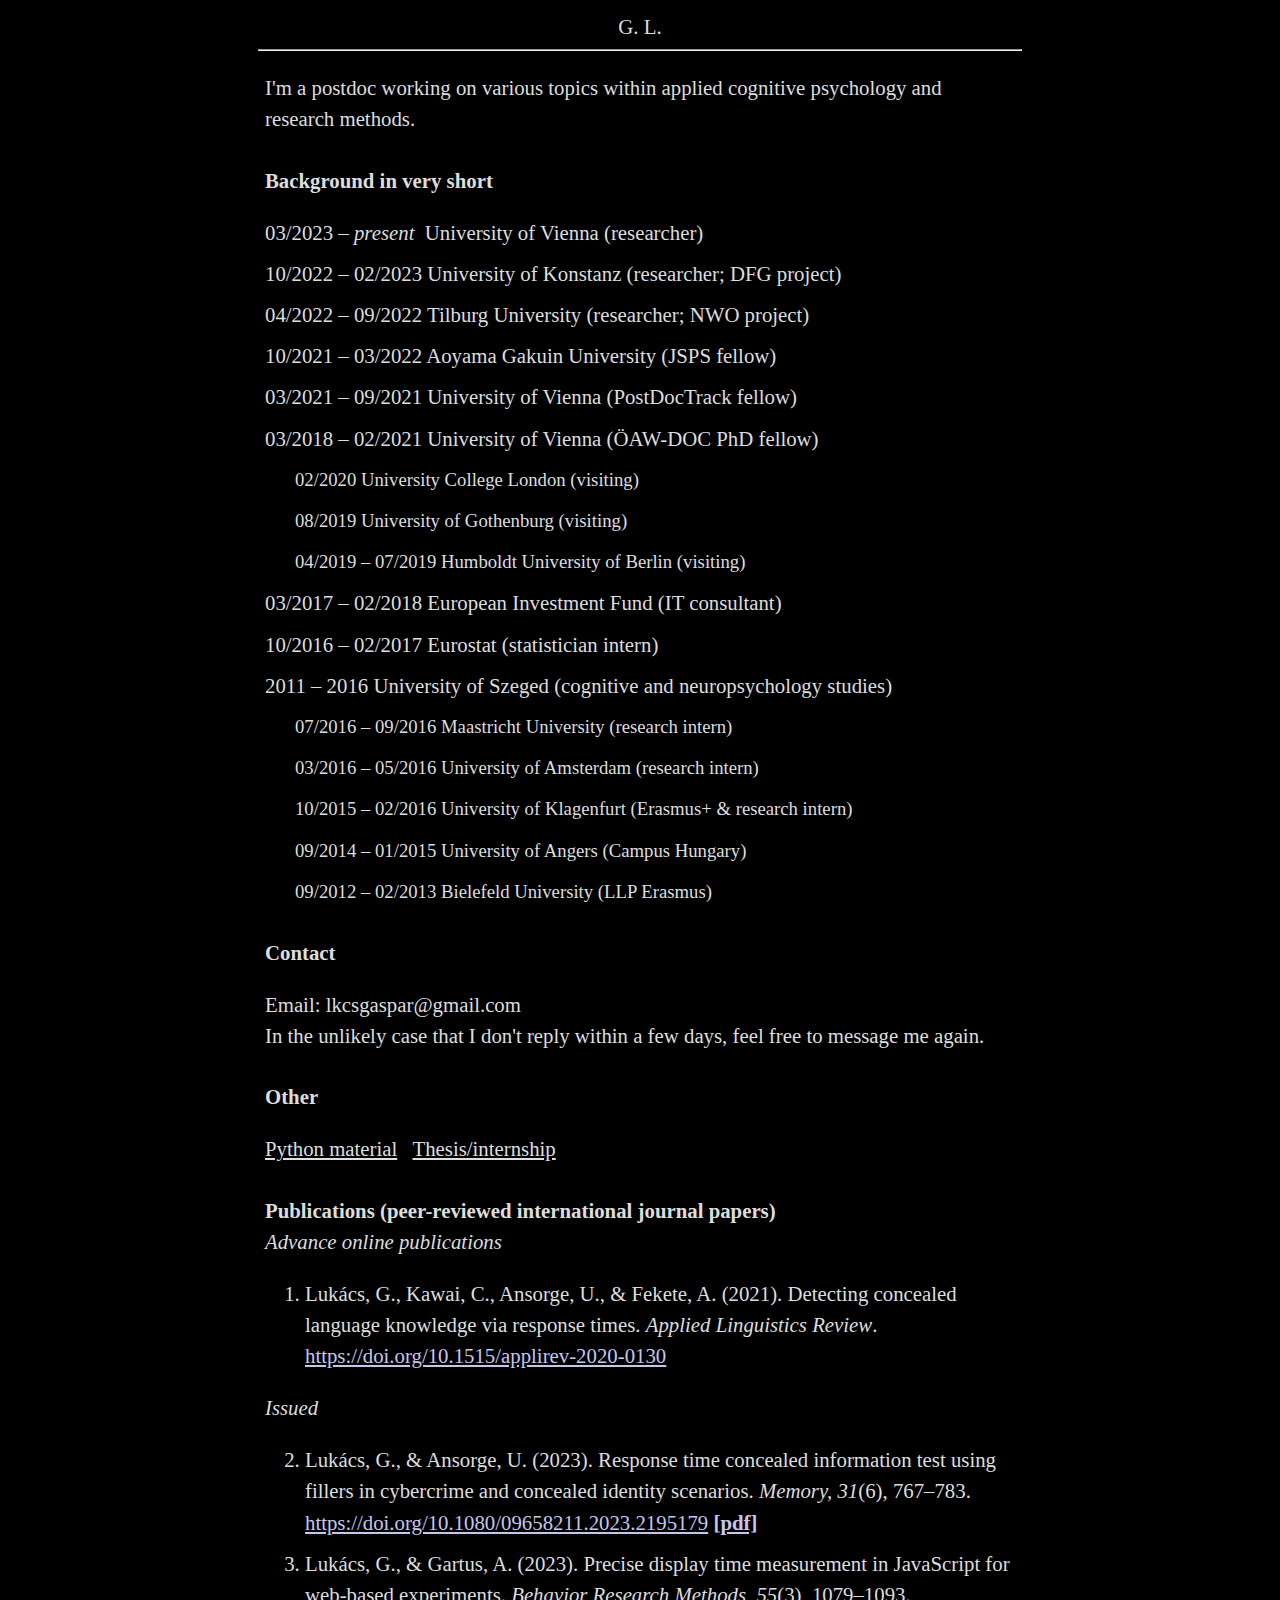
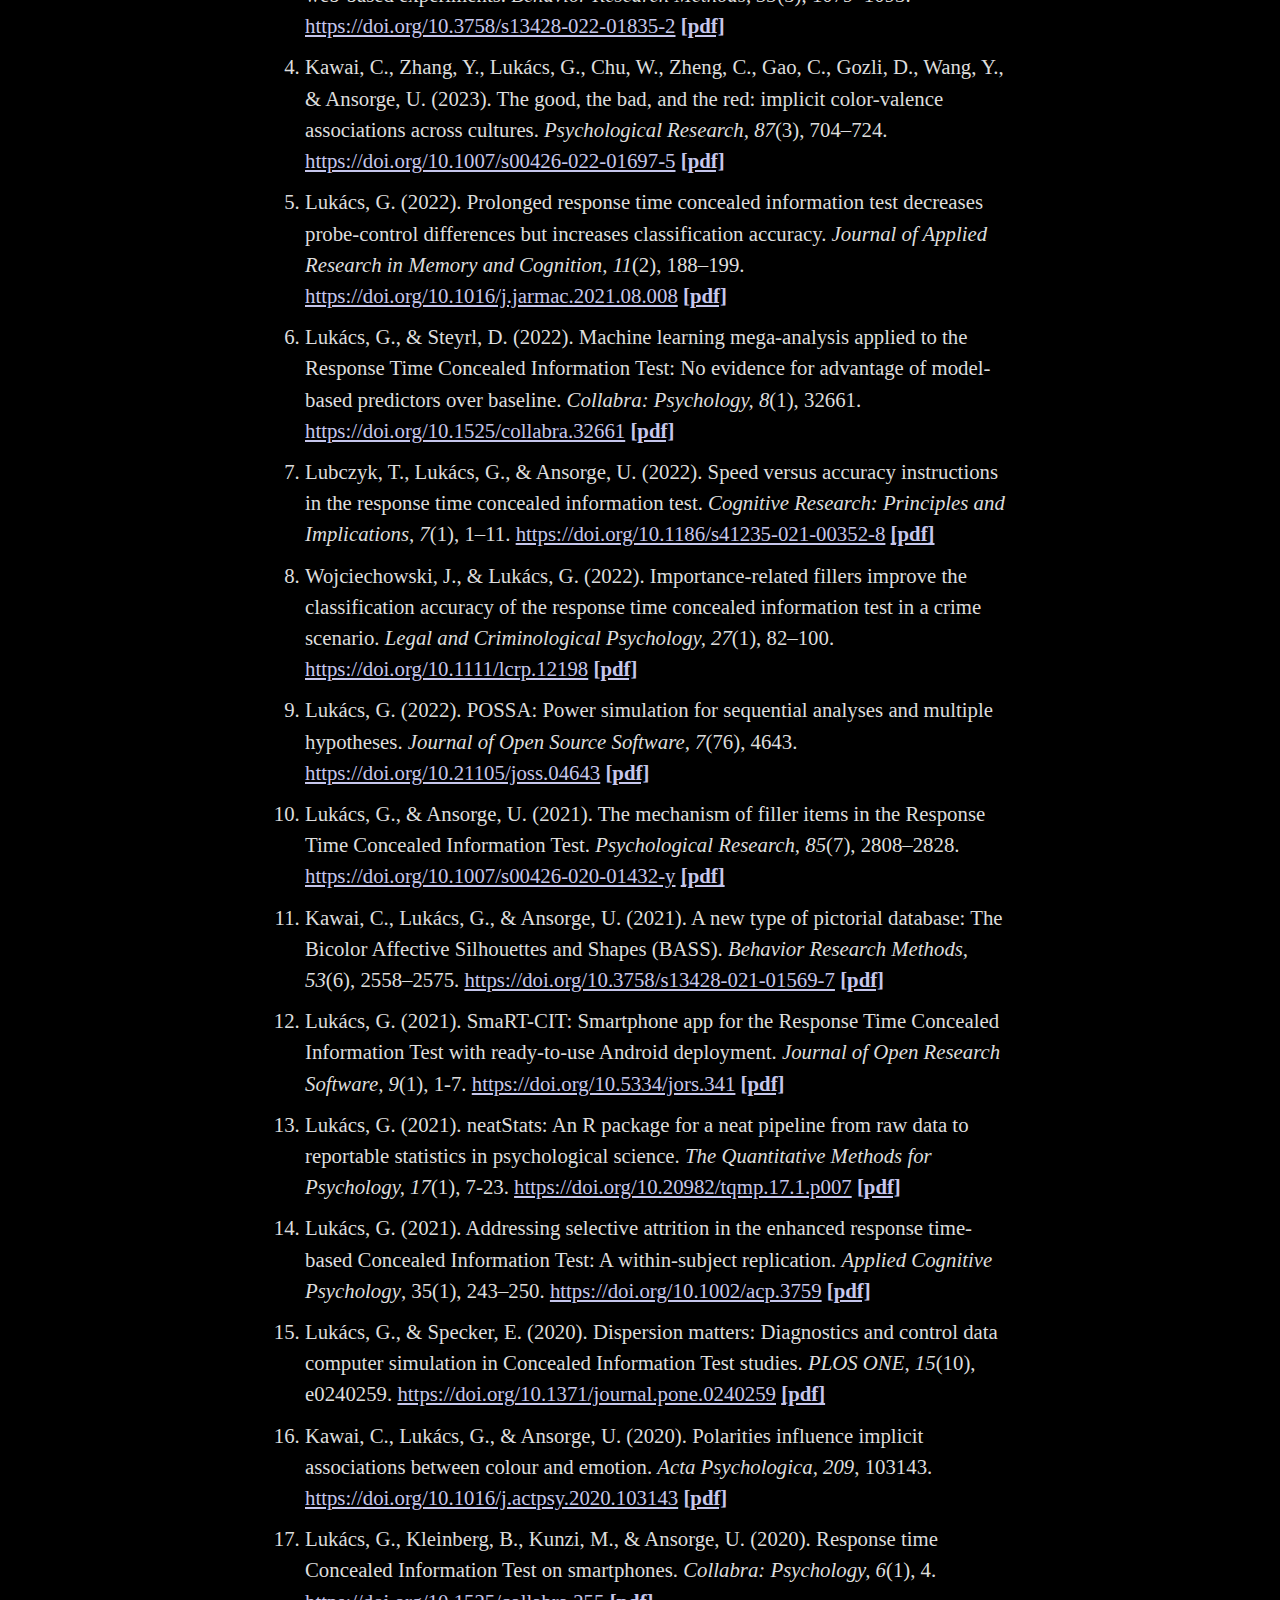
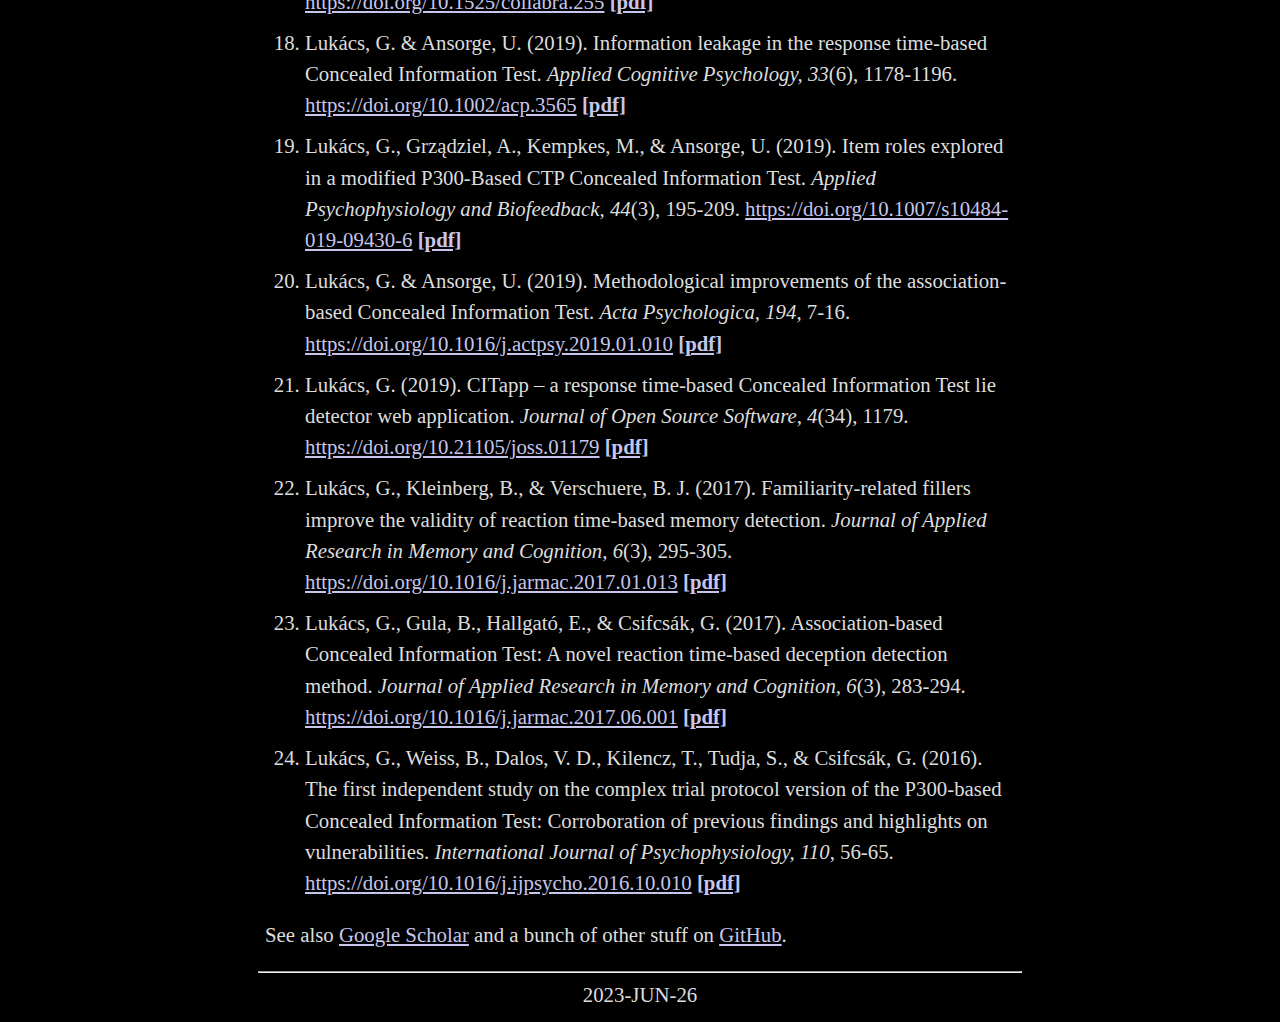
<file: index.html>
<!DOCTYPE html>
<html>

<head>
    <title>G. L.</title>
    <meta charset="UTF-8">
    <meta name="author" content="Gaspar Lukacs">
    <meta name="keywords"
        content="behavioral research methods, cognitive psychology, applied psychology, digital tools, internship, thesis, deception, university, research, reaction time, rt, experiment">
    <meta name="viewport" content="width=device-width, initial-scale=1.0">
    <meta name="description" content="Homepage of Gáspár Lukács. Background, contact, publications, etc.">
    <meta name="google-site-verification" content="okWMLZ4_gFMlRHPh_1_lLTtmZQ_ecDQtZBedcyLLDeA" />
    <script src="./utils.js"></script>
    <link href="./style.css" rel="stylesheet" type="text/css">
</head>

<body>

    <div class="centered">
        <div class="head">G. L.</div>
        <hr>
        <div id="home">
            <div class="texts">
                <ul>
                    <li>
                        I'm a postdoc working on various topics within applied cognitive psychology and research
                        methods.
                    </li>
                </ul>
            </div>

            <div class="texts ttl">
                Background in very short<br />
            </div>
            <div class="texts">
                <ul>
                    <li> 03/2023 – <i>present</i>&nbsp; University of Vienna (researcher)</li>
                    <li> 10/2022 – 02/2023 University of Konstanz (researcher; DFG project)</li>
                    <li> 04/2022 – 09/2022 Tilburg University (researcher; NWO project)</li>
                    <li> 10/2021 – 03/2022 Aoyama Gakuin University (JSPS fellow)</li>
                    <li> 03/2021 – 09/2021 University of Vienna (PostDocTrack fellow)</li>
                    <li> 03/2018 – 02/2021 University of Vienna (ÖAW-DOC PhD fellow)</li>
                    <li class="small">02/2020 University College London (visiting)</li>
                    <li class="small"> 08/2019 University of Gothenburg (visiting)</li>
                    <li class="small"> 04/2019 – 07/2019 Humboldt University of Berlin (visiting)</li>
                    <li> 03/2017 – 02/2018 European Investment Fund (IT consultant)</li>
                    <li> 10/2016 – 02/2017 Eurostat (statistician intern)</li>
                    <li> 2011 – 2016 University of Szeged (cognitive and neuropsychology studies)</li>
                    <li class="small"> 07/2016 – 09/2016 Maastricht University (research intern)</li>
                    <li class="small"> 03/2016 – 05/2016 University of Amsterdam (research intern)</li>
                    <li class="small"> 10/2015 – 02/2016 University of Klagenfurt (Erasmus+ & research intern)</li>
                    <li class="small"> 09/2014 – 01/2015 University of Angers (Campus Hungary)</li>
                    <li class="small"> 09/2012 – 02/2013 Bielefeld University (LLP Erasmus)</li>

                </ul>
            </div>
        </div>

        <div id="contact">

            <div class="texts ttl">
                Contact<br />
            </div>
            <div class="texts">
                <ul>
                    <li>
                        Email: lkcsgaspar@gmail.com
                        <br />
                        In the unlikely case that I don't reply within a few days, feel free to message me again.
                    </li>
                    <!--
                    <li>
                        Office: 02.51 (Liebiggasse 5, second floor, left staircase, second door on the corridor)
                        <br />
                        I'm rarely there so please first email me if you want to meet.
                    </li>
                -->
                </ul>
            </div>

        </div>

        <div id="other">

            <div class="texts ttl">
                Other<br />
            </div>
            <div class="texts">

                <ul>

                    <li>
                        <span id='to_py' onclick="toggle('o_py', this)" class='togls'>Python&nbsp;material</span> &nbsp;
                        <span id='to_stud' onclick="toggle('o_stud', this)" class='togls'>Thesis/internship</span>
                    </li>


                    <li id='o_py' style="display:none;" class='oths'>
                        I’m not a professionally trained programmer and there are many freely available Python/PsychoPy
                        tutorials from probably better qualified authors – nonetheless, people often ask for the slides
                        from my course, so here they are
                        compressed in a <a target="_blank"
                            href="https://gasparl.github.io/GL_Python_course_20230530.zip">ZIP
                            file</a> (HW solutions removed). Very brief intros to R and to JavaScript are included.
                    </li>
                    <li id='o_stud' style="display:none;" class='oths'>
                        If you are really good in Python, R, or JS, and would be interested in doing a thesis or
                        internship (normally: implementing and collecting data for at least one pilot experiment, or
                        otherwise reanalysing data from previous
                        experiments), just <a href="mailto:lkcsgaspar@gmail.com" target="_blank">email me</a>.
                        I'm sometimes asked if I still do EEG experiments: the short answer is "no, it's way too much
                        fuss". I'm open to any topic though as long as it's cool and easy to implement.<br /><br />

                        Note: if you undertake a project as the main author of a paper (e.g. thesis), I will ask you to
                        do it in a "registered report" format. This simply means that before you run the experiment
                        (i.e., collect any data), you would
                        need to fully write up the Introduction and Methods part of your paper. For more details, see
                        e.g. <a target="_blank" href="https://doi.org/10.1038/d41586-019-02674-6">this</a> or
                        <a target="_blank" href="https://doi.org/10.1016/j.tins.2019.07.003">this</a> paper, or
                        <a target="_blank" href="https://osf.io/93znh/">this useful checklist</a>.
                        Of course, the linked descriptions refer to papers to be submitted to journals for publication,
                        but in your case this "registered report" procedure is just for you and me informally. That is,
                        I would be your only (and lenient)
                        "reviewer", and you do not need to submit anything to a journal (unless (a) you want to, (b)
                        your proposal and manuscript is outstanding, and (c) you are prepared to wait up to 8-10 months
                        with data collection).
                    </li>
                </ul>



            </div>

        </div>

        <div id="publications">
            <div class="texts ttl">
                Publications (peer-reviewed international journal papers)<br />
            </div>
            <div class="texts">
                <i>Advance online publications</i>
                <ol>
                    <li>Lukács, G., Kawai, C., Ansorge, U., & Fekete, A. (2021). Detecting concealed language knowledge
                        via response times. <i>Applied Linguistics Review</i>. <a target="_blank"
                            href="https://doi.org/10.1515/applirev-2020-0130">https://doi.org/10.1515/applirev-2020-0130</a>
                    </li>
                </ol>

                <i>Issued</i>

                <ol start="2">
                    <li>Lukács, G., & Ansorge, U. (2023). Response time concealed information test using fillers in
                        cybercrime and concealed identity scenarios. <i>Memory, 31</i>(6), 767–783.
                        <a target="_blank"
                            href="https://doi.org/10.1080/09658211.2023.2195179">https://doi.org/10.1080/09658211.2023.2195179</a>
                        <a target="_blank"
                            href="https://homepage.univie.ac.at/gaspar.lukacs/papers/2023%20cybercrime%20(Lukacs).pdf"><b>[pdf]</b></a>
                    </li>
                    <li>Lukács, G., & Gartus, A. (2023). Precise display time measurement in JavaScript for web-based
                        experiments. <i>Behavior Research Methods, 55</i>(3), 1079–1093. <a target="_blank"
                            href="https://doi.org/10.3758/s13428-022-01835-2">https://doi.org/10.3758/s13428-022-01835-2</a>
                        <a target="_blank" href="https://rdcu.be/cNMzm"><b>[pdf]</b></a>
                    </li>
                    <li>Kawai, C., Zhang, Y., Lukács, G., Chu, W., Zheng, C., Gao, C., Gozli, D., Wang, Y., & Ansorge,
                        U. (2023). The good, the bad, and the red: implicit color-valence associations across cultures.
                        <i>Psychological Research, 87</i>(3), 704–724. <a target="_blank"
                            href="https://doi.org/10.1007/s00426-022-01697-5">https://doi.org/10.1007/s00426-022-01697-5</a>
                        <a target="_blank"
                            href="https://homepage.univie.ac.at/gaspar.lukacs/papers/2023%20crosscultural%20color%20valence%20(Kawai).pdf"><b>[pdf]</b></a>
                    </li>
                    <li>Lukács, G. (2022). Prolonged response time concealed information test decreases probe-control
                        differences but increases classification accuracy. <i>Journal of Applied Research in Memory and
                            Cognition, 11</i>(2), 188–199. <a target="_blank"
                            href="https://doi.org/10.1016/j.jarmac.2021.08.008">https://doi.org/10.1016/j.jarmac.2021.08.008</a>
                        <a target="_blank"
                            href="https://homepage.univie.ac.at/gaspar.lukacs/papers/2022%20prolonged%20CIT%20(Lukacs).pdf"><b>[pdf]</b></a>
                    </li>
                    <li>Lukács, G., & Steyrl, D. (2022). Machine learning mega-analysis applied to the Response Time
                        Concealed Information Test: No evidence for advantage of model-based predictors over baseline.
                        <i>Collabra: Psychology, 8</i>(1),
                        32661. <a target="_blank"
                            href="https://doi.org/10.1525/collabra.32661">https://doi.org/10.1525/collabra.32661</a> <a
                            target="_blank"
                            href="https://homepage.univie.ac.at/gaspar.lukacs/papers/2022%20ML%20for%20CIT%20(Lukacs).pdf"><b>[pdf]</b></a>
                    </li>
                    <li>Lubczyk, T., Lukács, G., & Ansorge, U. (2022). Speed versus accuracy instructions in the
                        response time concealed information test. <i>Cognitive Research: Principles and Implications,
                            7</i>(1),
                        1–11. <a target="_blank"
                            href="https://doi.org/10.1186/s41235-021-00352-8">https://doi.org/10.1186/s41235-021-00352-8</a>
                        <a target="_blank"
                            href="https://homepage.univie.ac.at/gaspar.lukacs/papers/2022%20speed%20vs%20accuracy%20(Lubczyk).pdf"><b>[pdf]</b></a>
                    </li>
                    <li>Wojciechowski, J., & Lukács, G. (2022). Importance-related fillers improve the classification
                        accuracy of the response time concealed information test in a crime scenario. <i>Legal and
                            Criminological Psychology, 27</i>(1),
                        82–100. <a target="_blank"
                            href="https://doi.org/10.1111/lcrp.12198">https://doi.org/10.1111/lcrp.12198</a> <a
                            target="_blank"
                            href="https://homepage.univie.ac.at/gaspar.lukacs/papers/2022%20importance%20filler%20(Wojciechowski).pdf"><b>[pdf]</b></a>
                    </li>
                    <li>Lukács, G. (2022). POSSA: Power simulation for sequential analyses and multiple hypotheses.
                        <i>Journal of Open Source Software, 7</i>(76), 4643. <a target="_blank"
                            href="https://doi.org/10.21105/joss.04643">https://doi.org/10.21105/joss.04643</a> <a
                            target="_blank"
                            href="https://homepage.univie.ac.at/gaspar.lukacs/papers/2022%20POSSA%20(Lukacs).pdf"><b>[pdf]</b></a>
                    </li>
                    <li>Lukács, G., & Ansorge, U. (2021). The mechanism of filler items in the Response Time Concealed
                        Information Test. <i>Psychological Research, 85</i>(7), 2808–2828. <a target="_blank"
                            href="https://doi.org/10.1007/s00426-020-01432-y">https://doi.org/10.1007/s00426-020-01432-y</a>
                        <a target="_blank"
                            href="https://homepage.univie.ac.at/gaspar.lukacs/papers/2021%20filler%20mechanism%20(Lukacs).pdf"><b>[pdf]</b></a>
                    </li>
                    <li>Kawai, C., Lukács, G., & Ansorge, U. (2021). A new type of pictorial database: The Bicolor
                        Affective Silhouettes and Shapes (BASS). <i>Behavior Research Methods, 53</i>(6), 2558–2575. <a
                            target="_blank"
                            href="https://doi.org/10.3758/s13428-021-01569-7">https://doi.org/10.3758/s13428-021-01569-7</a>
                        <a target="_blank"
                            href="https://homepage.univie.ac.at/gaspar.lukacs/papers/2021%20BASS%20(Kawai).pdf"><b>[pdf]</b></a>
                    </li>
                    <li>Lukács, G. (2021). SmaRT-CIT: Smartphone app for the Response Time Concealed Information Test
                        with ready-to-use Android deployment. <i>Journal of Open Research Software, 9</i>(1), 1-7. <a
                            target="_blank" href="https://doi.org/10.5334/jors.341">https://doi.org/10.5334/jors.341</a>
                        <a target="_blank"
                            href="https://homepage.univie.ac.at/gaspar.lukacs/papers/2021%20SmaRT-CIT%20(Lukacs).pdf"><b>[pdf]</b></a>
                    </li>
                    <li>Lukács, G. (2021). neatStats: An R package for a neat pipeline from raw data to reportable
                        statistics in psychological science. <i>The Quantitative Methods for Psychology, 17</i>(1),
                        7-23. <a target="_blank"
                            href="https://doi.org/10.20982/tqmp.17.1.p007">https://doi.org/10.20982/tqmp.17.1.p007</a>
                        <a target="_blank"
                            href="https://homepage.univie.ac.at/gaspar.lukacs/papers/2021%20neatStats%20(Lukacs).pdf"><b>[pdf]</b></a>
                    </li>
                    <li>Lukács, G. (2021). Addressing selective attrition in the enhanced response time‐based Concealed
                        Information Test: A within‐subject replication. <i>Applied Cognitive Psychology</i>, 35(1),
                        243–250. <a target="_blank"
                            href="https://doi.org/10.1002/acp.3759">https://doi.org/10.1002/acp.3759</a> <a
                            target="_blank"
                            href="https://homepage.univie.ac.at/gaspar.lukacs/papers/2021%20filler%20CIT%20selective%20attrition%20(Lukacs).pdf"><b>[pdf]</b></a>
                    </li>
                    <li>Lukács, G., & Specker, E. (2020). Dispersion matters: Diagnostics and control data computer
                        simulation in Concealed Information Test studies. <i>PLOS ONE, 15</i>(10), e0240259. <a
                            target="_blank"
                            href="https://doi.org/10.1371/journal.pone.0240259">https://doi.org/10.1371/journal.pone.0240259</a>
                        <a target="_blank"
                            href="https://homepage.univie.ac.at/gaspar.lukacs/papers/2020%20CIT%20diagnostics%20(Lukacs).pdf"><b>[pdf]</b></a>
                    </li>
                    <li>Kawai, C., Lukács, G., & Ansorge, U. (2020). Polarities influence implicit associations between
                        colour and emotion. <i>Acta Psychologica, 209</i>, 103143. <a target="_blank"
                            href="https://doi.org/10.1016/j.actpsy.2020.103143">https://doi.org/10.1016/j.actpsy.2020.103143</a>
                        <a target="_blank"
                            href="https://homepage.univie.ac.at/gaspar.lukacs/papers/2020%20polarity%20emo%20color%20(Kawai).pdf"><b>[pdf]</b></a>
                    </li>
                    <li>Lukács, G., Kleinberg, B., Kunzi, M., & Ansorge, U. (2020). Response time Concealed Information
                        Test on smartphones. <i>Collabra: Psychology, 6</i>(1), 4. <a target="_blank"
                            href="https://doi.org/10.1525/collabra.255">https://doi.org/10.1525/collabra.255</a> <a
                            target="_blank"
                            href="https://homepage.univie.ac.at/gaspar.lukacs/papers/2020%20smartphone%20RT%20CIT%20(Lukacs).pdf"><b>[pdf]</b></a>
                    </li>
                    <li>Lukács, G. & Ansorge, U. (2019). Information leakage in the response time-based Concealed
                        Information Test. <i>Applied Cognitive Psychology, 33</i>(6), 1178-1196. <a target="_blank"
                            href="https://doi.org/10.1002/acp.3565">https://doi.org/10.1002/acp.3565</a> <a
                            target="_blank"
                            href="https://homepage.univie.ac.at/gaspar.lukacs/papers/2019%20RT%20CIT%20info%20leakage%20(Lukacs).pdf"><b>[pdf]</b></a>
                    </li>
                    <li>Lukács, G., Grządziel, A., Kempkes, M., & Ansorge, U. (2019). Item roles explored in a modified
                        P300-Based CTP Concealed Information Test. <i>Applied Psychophysiology and Biofeedback,
                            44</i>(3), 195-209. <a target="_blank"
                            href="https://doi.org/10.1007/s10484-019-09430-6">https://doi.org/10.1007/s10484-019-09430-6</a>
                        <a target="_blank"
                            href="https://homepage.univie.ac.at/gaspar.lukacs/papers/2019%20EEG%20CIT%20item%20roles%20(Lukacs).pdf"><b>[pdf]</b></a>
                    </li>
                    <li>Lukács, G. & Ansorge, U. (2019). Methodological improvements of the association-based Concealed
                        Information Test. <i>Acta Psychologica, 194</i>, 7-16. <a target="_blank"
                            href="https://doi.org/10.1016/j.actpsy.2019.01.010">https://doi.org/10.1016/j.actpsy.2019.01.010</a>
                        <a target="_blank"
                            href="https://homepage.univie.ac.at/gaspar.lukacs/papers/2019%20RT%20A-CIT%20improved%20(Lukacs).pdf"><b>[pdf]</b></a>
                    </li>
                    <li>Lukács, G. (2019). CITapp – a response time-based Concealed Information Test lie detector web
                        application. <i>Journal of Open Source Software, 4</i>(34), 1179. <a target="_blank"
                            href="https://doi.org/10.21105/joss.01179">https://doi.org/10.21105/joss.01179</a> <a
                            target="_blank"
                            href="https://homepage.univie.ac.at/gaspar.lukacs/papers/2019%20CITapp%20(Lukacs).pdf"><b>[pdf]</b></a>
                    </li>
                    <li>Lukács, G., Kleinberg, B., & Verschuere, B. J. (2017). Familiarity-related fillers improve the
                        validity of reaction time-based memory detection. <i>Journal of Applied Research in Memory and
                            Cognition, 6</i>(3), 295-305. <a target="_blank"
                            href="https://doi.org/10.1016/j.jarmac.2017.01.013">https://doi.org/10.1016/j.jarmac.2017.01.013</a>
                        <a target="_blank"
                            href="https://homepage.univie.ac.at/gaspar.lukacs/papers/2017%20filler%20RT%20CIT%20(Lukacs).pdf"><b>[pdf]</b></a>
                    </li>
                    <li>Lukács, G., Gula, B., Hallgató, E., & Csifcsák, G. (2017). Association-based Concealed
                        Information Test: A novel reaction time-based deception detection method. <i>Journal of Applied
                            Research in Memory and Cognition, 6</i>(3),
                        283-294. <a target="_blank"
                            href="https://doi.org/10.1016/j.jarmac.2017.06.001">https://doi.org/10.1016/j.jarmac.2017.06.001</a>
                        <a target="_blank"
                            href="https://homepage.univie.ac.at/gaspar.lukacs/papers/2017%20association%20RT%20CIT%20(Lukacs).pdf"><b>[pdf]</b></a>
                    </li>
                    <li>Lukács, G., Weiss, B., Dalos, V. D., Kilencz, T., Tudja, S., & Csifcsák, G. (2016). The first
                        independent study on the complex trial protocol version of the P300-based Concealed Information
                        Test: Corroboration of previous
                        findings and highlights on vulnerabilities. <i>International Journal of Psychophysiology,
                            110</i>, 56-65. <a target="_blank"
                            href="https://doi.org/10.1016/j.ijpsycho.2016.10.010">https://doi.org/10.1016/j.ijpsycho.2016.10.010</a>
                        <a target="_blank"
                            href="https://homepage.univie.ac.at/gaspar.lukacs/papers/2016%20EEG%20CIT%20faked%20(Lukacs).pdf"><b>[pdf]</b></a>
                    </li>
                </ol>

                <ul>
                    <li>
                        See also <a href="https://scholar.google.com/citations?user=Vz6ZiE4AAAAJ&hl=en&authuser=1"
                            target="_blank">Google Scholar</a> and a bunch of other stuff on <a
                            href="https://github.com/gasparl" target="_blank">GitHub</a>.
                    </li>
                </ul>
            </div>
        </div>


        <hr>
        <div class="foot">2023-JUN-26</div>

    </div>
</body>

</html>
</file>
<file: style.css>
a:link {
    color: #c6c6ec;
}

a:visited {
    color: #d9d9df;
}

a:hover {
    color: #d1d1ff;
}

body {
    text-align: center;
    color: #ddd;
    background: #000;
    font-size: 130%;
    margin: auto;
}

ul {
    padding-left: 0;
    list-style-type: none;
}

.togls {
    text-decoration: underline;
    cursor: pointer;
}

.oths {
    border: solid 1px;
    padding: 12px;
}

.texts li {
    margin: 10px 0;
}

.centered {
    display: inline-block;
    background: #000;
}

.head {
    margin: 0;
    padding-top: 15px;
    text-align: center;
}

.foot {
    margin: 0;
    padding-bottom: 15px;
    text-align: center;
}

.ttl {
    margin: 30px 0 0 0;
    font-weight: bold;
}

.texts {
    max-width: 750px;
    min-width: 200px;
    line-height: 150%;
    text-align: left;
    text-indent: 0;
    padding: 0 7px;
}

.small {
    font-size: 90%;
    padding-left: 30px;
}

.noselect {
    -webkit-touch-callout: none;
    /* iOS Safari */
    -webkit-user-select: none;
    /* Safari */
    -khtml-user-select: none;
    /* Konqueror HTML */
    -moz-user-select: none;
    /* Old versions of Firefox */
    -ms-user-select: none;
    /* Internet Explorer/Edge */
    user-select: none;
    /* Non-prefixed version, currently
                                  supported by Chrome, Opera and Firefox */
}
</file>
